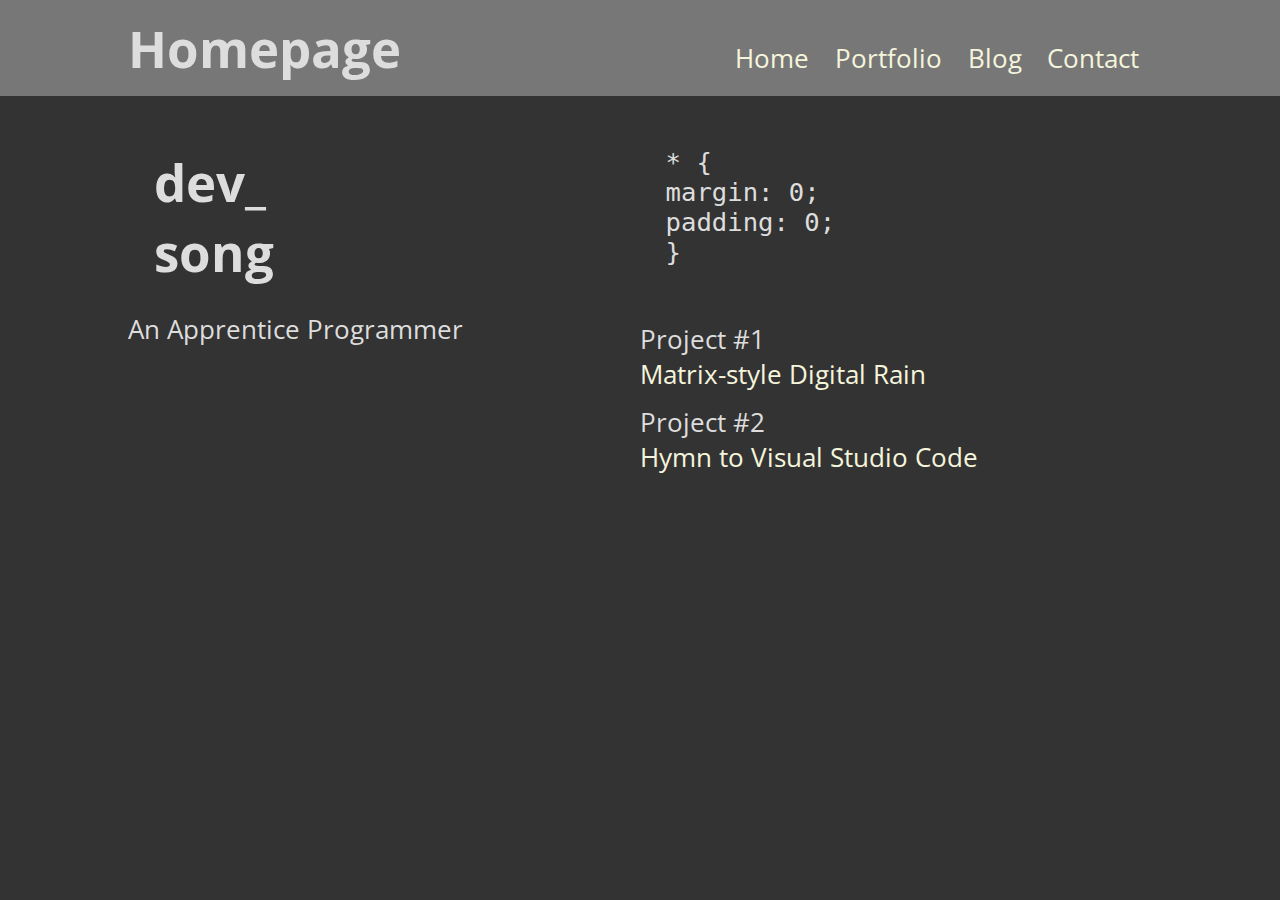
<file: index.html>
<!DOCTYPE html>
<!-- reference: https://github.com/KiaanCastillo/Pure-CSS-Multilayer-Parallax -->
<html lang="en">
    <head>
        <!-- Global site tag (gtag.js) - Google Analytics -->
        <script async src="https://www.googletagmanager.com/gtag/js?id=UA-144357721-2"></script>
        <script>
            window.dataLayer = window.dataLayer || [];
            function gtag(){dataLayer.push(arguments);}
            gtag('js', new Date());

            gtag('config', 'UA-144357721-2');
        </script>
        <meta charset="UTF-8">
        <meta name="viewport" content="width=device-width, user-scalable=no">

        <link href="https://fonts.googleapis.com/css?family=Open+Sans:100,300,400,600" rel="stylesheet" type="text/css">
        <link href="http://code.ionicframework.com/ionicons/2.0.1/css/ionicons.min.css" rel="stylesheet" type="text/css">
        <link type="text/css" rel="stylesheet" href="style.css">
        <title>Dev_song Homepage</title>
    </head>

    <body>
        <div class="header_wrapper">
            <header>
                <h2 class="page_title">Homepage</h2>
                <nav>
                    <ul class="nav-bar">
                        <li><a href="#">Home</a></li>
                        <li><a href="#">Portfolio</a></li>
                        <li><a href="#">Blog</a></li>
                        <li><a href="#">Contact</a></li>
                    </ul>
                </nav>
            </header>
        </div>
        <div class="main_wrapper">
            <main>
                <section class="site_owner">
                    <h3 class="owner_name">dev_</h3>
                    <h3 class="owner_name">song</h3>
                    <p class="owner_intro">An Apprentice Programmer</p>
                </section>
                <section class="page_description">
                    <pre class="example_code">
* {
margin: 0;
padding: 0;
}
                    </pre>
                    <div class="project_list">
                        <div class="project">
                            <p class="project_number">Project #1</p>
                            <p class="project_name"><a href="digital_rain/digital_rain.html" target="_blank">Matrix-style Digital Rain</a></p>
                        </div>
                        <div class="project">
                            <p class="project_number">Project #2</p>
                            <p class="project_name"><a href="hymn_to_vsc/hymn.html" target="_blank">Hymn to Visual Studio Code</a></p>
                        </div>
                    </div>
                </section>
            </main>
        </div>
        <!-- <script src="app.js"></script> -->
    </body>
</html>
</file>
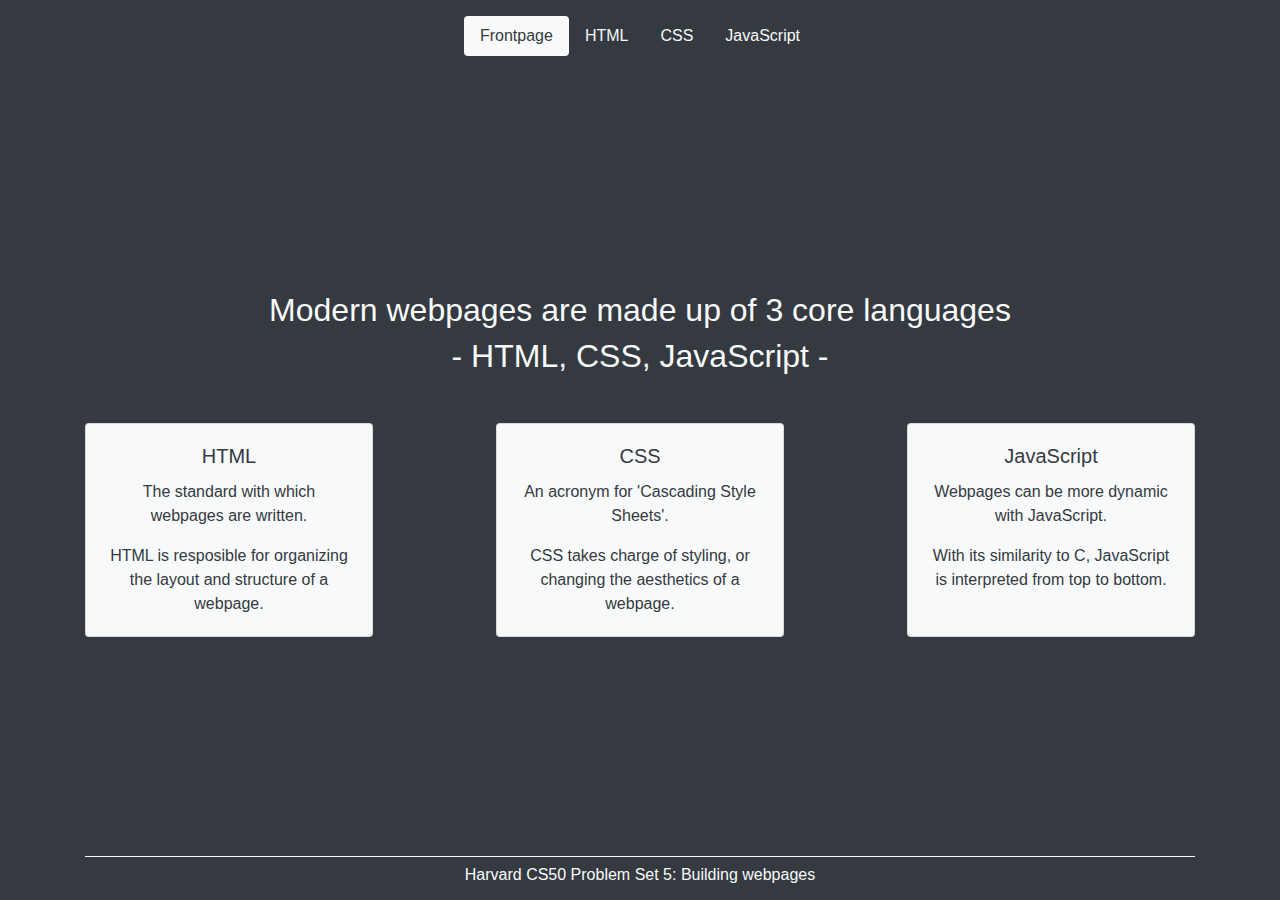
<file: CS50_PSet5_sample_website/index.html>
<!DOCTYPE html>

<html lang="en">
    <head>
        <meta charset="utf-8">
        <meta name="viewport" content="width=device-width, initial-scale=1, shrink-to-fit=no">

        <link href="https://stackpath.bootstrapcdn.com/bootstrap/4.1.3/css/bootstrap.min.css" rel="stylesheet">
        <link href="styles.css" rel="stylesheet">

        <title>The Structure of Webpage</title>
    </head>

    <!-- Dark background, light text body -->
    <body class="text-center text-light bg-dark">

        <div class="container w-100 h-100 d-flex flex-column justify-content-end">
            <!-- header containing Navigation buttons -->
            <header class="mb-auto p-2">
                <nav class="navbar justify-content-center">
                    <!-- current page is focused by '.nav-pills', '.active' -->
                    <ul class="nav nav-pills">
                      <li class="nav-item">
                          <a class="nav-link text-dark bg-light active" href="index.html">Frontpage</a>
                      </li>
                      <li class="nav-item">
                          <a class="nav-link text-light" href="info_html.html">HTML</a>
                      </li>
                      <li class="nav-item">
                          <a class="nav-link text-light" href="info_css.html">CSS</a>
                      </li>
                      <li class="nav-item">
                          <a class="nav-link text-light" href="info_js.html">JavaScript</a>
                      </li>
                    </ul>
                </nav>
            </header>

            <!-- main part containing Contents (card form) -->
            <main>
                <h2>
                    Modern webpages are made up of 3 core languages
                </h2>
                <h2 class="mb-5 d-none d-sm-block">
                    - HTML, CSS, JavaScript -
                </h2>

                <section class="d-sm-flex justify-content-sm-between d-flex-column justify-content-center">
                    <article class="card" style="width: 18rem">
                        <div class="card-body">
                            <h5 class="card-title">HTML</h5>
                            <p class="card-text">
                                The standard with which webpages are written.
                            </p>
                            <p class="card-text d-none d-sm-block">
                                HTML is resposible for organizing the layout and structure of a webpage.
                            </p>
                        </div>
                    </article>
                    <article class="card" style="width: 18rem">
                        <div class="card-body">
                            <h5 class="card-title">CSS</h5>
                            <p class="card-text">
                                An acronym for 'Cascading Style Sheets'.
                            </p>
                            <p class="card-text d-none d-sm-block">
                                CSS takes charge of styling, or changing the aesthetics of a webpage.
                            </p>
                        </div>
                    </article>
                    <article class="card" style="width: 18rem">
                        <div class="card-body">
                            <h5 class="card-title">JavaScript</h5>
                            <p class="card-text">
                                Webpages can be more dynamic with JavaScript.
                            </p>
                            <p class="card-text d-none d-sm-block">
                                With its similarity to C, JavaScript is interpreted from top to bottom.
                            </p>
                        </div>
                    </article>
                </section>
            </main>

            <!-- footer mentioning problem set -->
            <footer class="mt-auto">
                <h6 class="border-top border-light p-2 d-none d-sm-block">
                    Harvard CS50 Problem Set 5: Building webpages
                </h6>
            </footer>
        </div>
    </body>
</html>
</file>
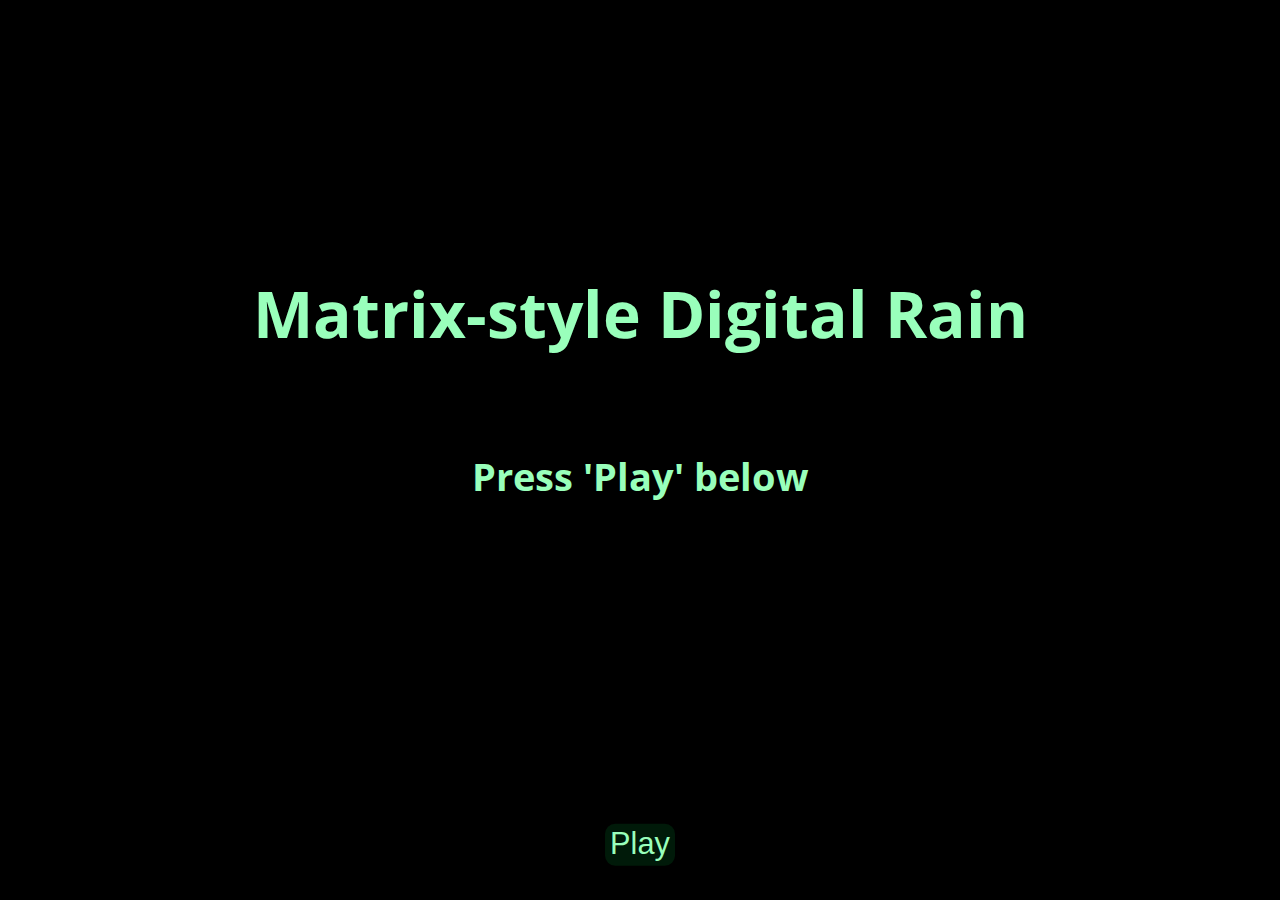
<file: Digital_Rain/index.html>
<!DOCTYPE html>
<html>
    <head>
        <meta charset="UTF-8">
        <meta name="viewport" content="width=device-width, user-scalable=no">
        <!-- https://developer.mozilla.org/ko/docs/Mozilla/Mobile/Viewport_meta_tag -->
        <link type="text/css" rel="stylesheet" href="style.css">
        <link href="https://fonts.googleapis.com/css?family=Alata|Open+Sans|Roboto&display=swap" rel="stylesheet">
        <title>Digital Rain</title>
    </head>

    <body>
        <div class="buttons-bar">
                <button class="buttons status-initial" id="btn_play-stop">Play</button>
                <h1 class="page-introduction">Matrix-style Digital Rain</h1>
                <h3 class="button-instruction">Press 'Play' below</h3>
        </div>
        <div class="wrapper"></div>

        <script src="digitalRain.js"></script>
    </body>

    <!-- used characters (from wikipedia) 
    Korean (Hangul): 길, 벼, 흐, 오, 랖
    Japanese (Katakana): オ, サ, ホ, モ, ヤ
    English (Latin): b, m, Q, R, y
    Greek: δ, ε, θ, ψ, η
    Russian (Cyrillic): Б, Ж, Л, Ю, Я
    Hindi (Devanagari): ठ, त, थ, म, ह
    Armenian: խ, ծ, ջ, տ, ֆ
    Ancient German (Runic): ᚠ, ᚱ, ᛉ, ᛒ, ᛗ
    -->
</html>

<!--
    수정 필요
    - 리팩토링
        > ctrlColumnOpacity 함수가 changed 클래스를 감지해야 작동하는 형태 단순화
        > DOMstrings 객체 만들어 DOM element 정리하기
-->

<!-- 
    구현한 기능들
    - Start / Stop 버튼
    - 매 초(또는 일정 주기)마다 각 column의 요소들이 위에서 아래로 순차적으로 밝게 나타났다가 어두워짐
    - 새로 나타나는 column의 요소가 바닥에 닿을 때는 해당 column을 모두 검정으로 바꾸고 해당 column의 맨 위 row부터 다시 아래로 나타나기 시작
    - 마우스 클릭하는 지점 주위로 초록색 물결(pulse) 효과 넣기
    - 마우스 클릭 효과 start/stop 버튼에는 나타나지 않게 하기
    - Start/stop 버튼 위치 바꾸기
    - 스크린 하단에 닿아 맨 위로 highlight 초기화될 때 하단 색상 검은색으로 일괄 전환되지 않고 자연스럽게 전환되게 하기
    - 글자들에 그림자 효과 넣기
    - 글자 랜덤으로 바꾸기, 바뀔 때 색상 강조하기
    - 글자들 그림자 효과 좀 더 선명하게 보이게 하기
    - 글자 랜덤으로 바꿀 때 강조 효과 및 fade out 자연스럽게
    - 모바일 대응
      (참고: https://developer.mozilla.org/ko/docs/Web/CSS/Viewport_concepts)
    - 각 column 별로 새로운 요소가 나타나는 주기를 다르게 하기

    완료한 리팩토링
        - ctrlColumnColor 색상 대신 opacity로 if else 구문 단순화
        - start/stop 버튼과 setInterval 정상적으로 연동시키기 (intervalArr 배열을 만들어 setInterval id를 일괄 관리하는 것으로 해결함)

-->
</file>
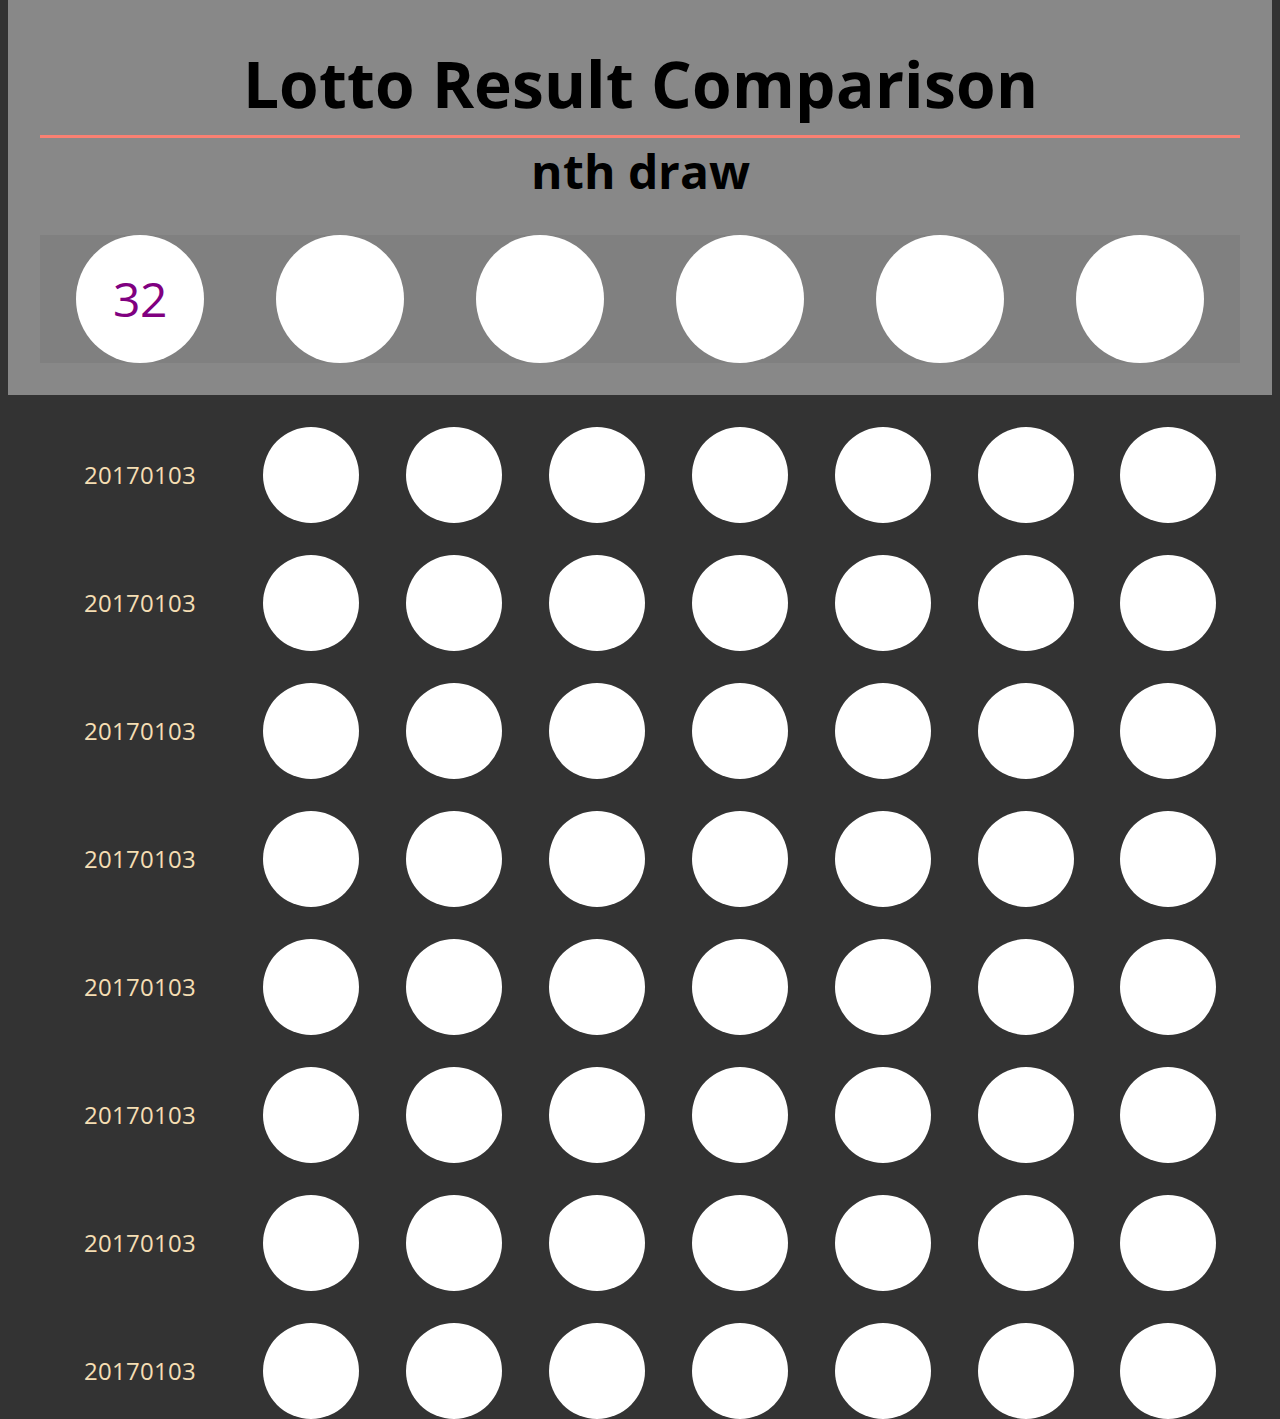
<file: lottery_info/index.html>
<!DOCTYPE html>
<!-- reference: https://github.com/KiaanCastillo/Pure-CSS-Multilayer-Parallax -->
<html lang="en">
    <head>
        <meta charset="UTF-8">
        <link href="https://fonts.googleapis.com/css?family=Open+Sans:100,300,400,600" rel="stylesheet" type="text/css">
        <!-- <link href="http://code.ionicframework.com/ionicons/2.0.1/css/ionicons.min.css" rel="stylesheet" type="text/css"> -->
        <link type="text/css" rel="stylesheet" href="style.css">
        <title>Lottery Info</title>
    </head>
    <body>
        <div class="page-wrapper">
            <header>
                <div class="title-background">
                    <h2 class="page-title">Lotto Result Comparison</h2>
                    <h4 class="page-subtitle">nth draw</h4>
                </div>
                <div class="container-numbers_selected">
                    <div class="numbers_selected" id="first">32</div>
                    <div class="numbers_selected" id="second"></div>
                    <div class="numbers_selected" id="third"></div>
                    <div class="numbers_selected" id="fourth"></div>
                    <div class="numbers_selected" id="fifth"></div>
                    <div class="numbers_selected" id="sixth"></div>
                </div>
            </header>
            <section>
                <div class="draw_info" id="draw_1">
                    <div class="draw_date">20170103</div>
                    <div class="draw_result">
                        <div class="draw_result-numbers"></div>
                        <div class="draw_result-numbers"></div>
                        <div class="draw_result-numbers"></div>
                        <div class="draw_result-numbers"></div>
                        <div class="draw_result-numbers"></div>
                        <div class="draw_result-numbers"></div>
                        <div class="draw_result-numbers"></div>
                    </div>
                </div>
                <div class="draw_info" id="draw_2">
                    <div class="draw_date">20170103</div>
                    <div class="draw_result">
                        <div class="draw_result-numbers"></div>
                        <div class="draw_result-numbers"></div>
                        <div class="draw_result-numbers"></div>
                        <div class="draw_result-numbers"></div>
                        <div class="draw_result-numbers"></div>
                        <div class="draw_result-numbers"></div>
                        <div class="draw_result-numbers"></div>
                    </div>
                </div>
                <div class="draw_info" id="draw_3">
                    <div class="draw_date">20170103</div>
                    <div class="draw_result">
                        <div class="draw_result-numbers"></div>
                        <div class="draw_result-numbers"></div>
                        <div class="draw_result-numbers"></div>
                        <div class="draw_result-numbers"></div>
                        <div class="draw_result-numbers"></div>
                        <div class="draw_result-numbers"></div>
                        <div class="draw_result-numbers"></div>
                    </div>
                </div>
                <div class="draw_info" id="draw_4">
                    <div class="draw_date">20170103</div>
                    <div class="draw_result">
                        <div class="draw_result-numbers"></div>
                        <div class="draw_result-numbers"></div>
                        <div class="draw_result-numbers"></div>
                        <div class="draw_result-numbers"></div>
                        <div class="draw_result-numbers"></div>
                        <div class="draw_result-numbers"></div>
                        <div class="draw_result-numbers"></div>
                    </div>
                </div>
                <div class="draw_info" id="draw_5">
                    <div class="draw_date">20170103</div>
                    <div class="draw_result">
                        <div class="draw_result-numbers"></div>
                        <div class="draw_result-numbers"></div>
                        <div class="draw_result-numbers"></div>
                        <div class="draw_result-numbers"></div>
                        <div class="draw_result-numbers"></div>
                        <div class="draw_result-numbers"></div>
                        <div class="draw_result-numbers"></div>
                    </div>
                </div>
                <div class="draw_info" id="draw_6">
                    <div class="draw_date">20170103</div>
                    <div class="draw_result">
                        <div class="draw_result-numbers"></div>
                        <div class="draw_result-numbers"></div>
                        <div class="draw_result-numbers"></div>
                        <div class="draw_result-numbers"></div>
                        <div class="draw_result-numbers"></div>
                        <div class="draw_result-numbers"></div>
                        <div class="draw_result-numbers"></div>
                    </div>
                </div>
                <div class="draw_info" id="draw_7">
                    <div class="draw_date">20170103</div>
                    <div class="draw_result">
                        <div class="draw_result-numbers"></div>
                        <div class="draw_result-numbers"></div>
                        <div class="draw_result-numbers"></div>
                        <div class="draw_result-numbers"></div>
                        <div class="draw_result-numbers"></div>
                        <div class="draw_result-numbers"></div>
                        <div class="draw_result-numbers"></div>
                    </div>
                </div>
                <div class="draw_info" id="draw_8">
                    <div class="draw_date">20170103</div>
                    <div class="draw_result">
                        <div class="draw_result-numbers"></div>
                        <div class="draw_result-numbers"></div>
                        <div class="draw_result-numbers"></div>
                        <div class="draw_result-numbers"></div>
                        <div class="draw_result-numbers"></div>
                        <div class="draw_result-numbers"></div>
                        <div class="draw_result-numbers"></div>
                    </div>
                </div>
            </section>

        </div>
        <div class="overlay hiding">
            <h4 class="overlay_title">select your numbers</h4>
            <div class="overlay_container-numbers" id="container_1">
                <div class="number_buttons first_row">1</div>
                <div class="number_buttons first_row">2</div>
                <div class="number_buttons first_row">3</div>
                <div class="number_buttons first_row">4</div>
                <div class="number_buttons first_row">5</div>
                <div class="number_buttons first_row">6</div>
                <div class="number_buttons first_row">7</div>
                <div class="number_buttons first_row">8</div>
                <div class="number_buttons first_row">9</div>
                <div class="number_buttons first_row">10</div>
            </div>
            <div class="overlay_container-numbers" id="container_2">
                <div class="number_buttons second_row">11</div>
                <div class="number_buttons second_row">12</div>
                <div class="number_buttons second_row">13</div>
                <div class="number_buttons second_row">14</div>
                <div class="number_buttons second_row">15</div>
                <div class="number_buttons second_row">16</div>
                <div class="number_buttons second_row">17</div>
                <div class="number_buttons second_row">18</div>
                <div class="number_buttons second_row">19</div>
                <div class="number_buttons second_row">20</div>
            </div>
            <div class="overlay_container-numbers" id="container_3">
                <div class="number_buttons third_row">21</div>
                <div class="number_buttons third_row">22</div>
                <div class="number_buttons third_row">23</div>
                <div class="number_buttons third_row">24</div>
                <div class="number_buttons third_row">25</div>
                <div class="number_buttons third_row">26</div>
                <div class="number_buttons third_row">27</div>
                <div class="number_buttons third_row">28</div>
                <div class="number_buttons third_row">29</div>
                <div class="number_buttons third_row">30</div>
            </div>
            <div class="overlay_container-numbers" id="container_4">
                <div class="number_buttons fourth_row">32</div>
                <div class="number_buttons fourth_row">33</div>
                <div class="number_buttons fourth_row">34</div>
                <div class="number_buttons fourth_row">35</div>
                <div class="number_buttons fourth_row">31</div>
                <div class="number_buttons fourth_row">36</div>
                <div class="number_buttons fourth_row">37</div>
                <div class="number_buttons fourth_row">38</div>
                <div class="number_buttons fourth_row">39</div>
                <div class="number_buttons fourth_row">40</div>
            </div>
            <div class="overlay_container-numbers" id="container_5">
                <div class="number_buttons fifth_row">41</div>
                <div class="number_buttons fifth_row">42</div>
                <div class="number_buttons fifth_row">43</div>
                <div class="number_buttons fifth_row">44</div>
                <div class="number_buttons fifth_row">45</div>
            </div>
        </div>
        
        <script src="app.js"></script>
    </body>
</html>
</file>
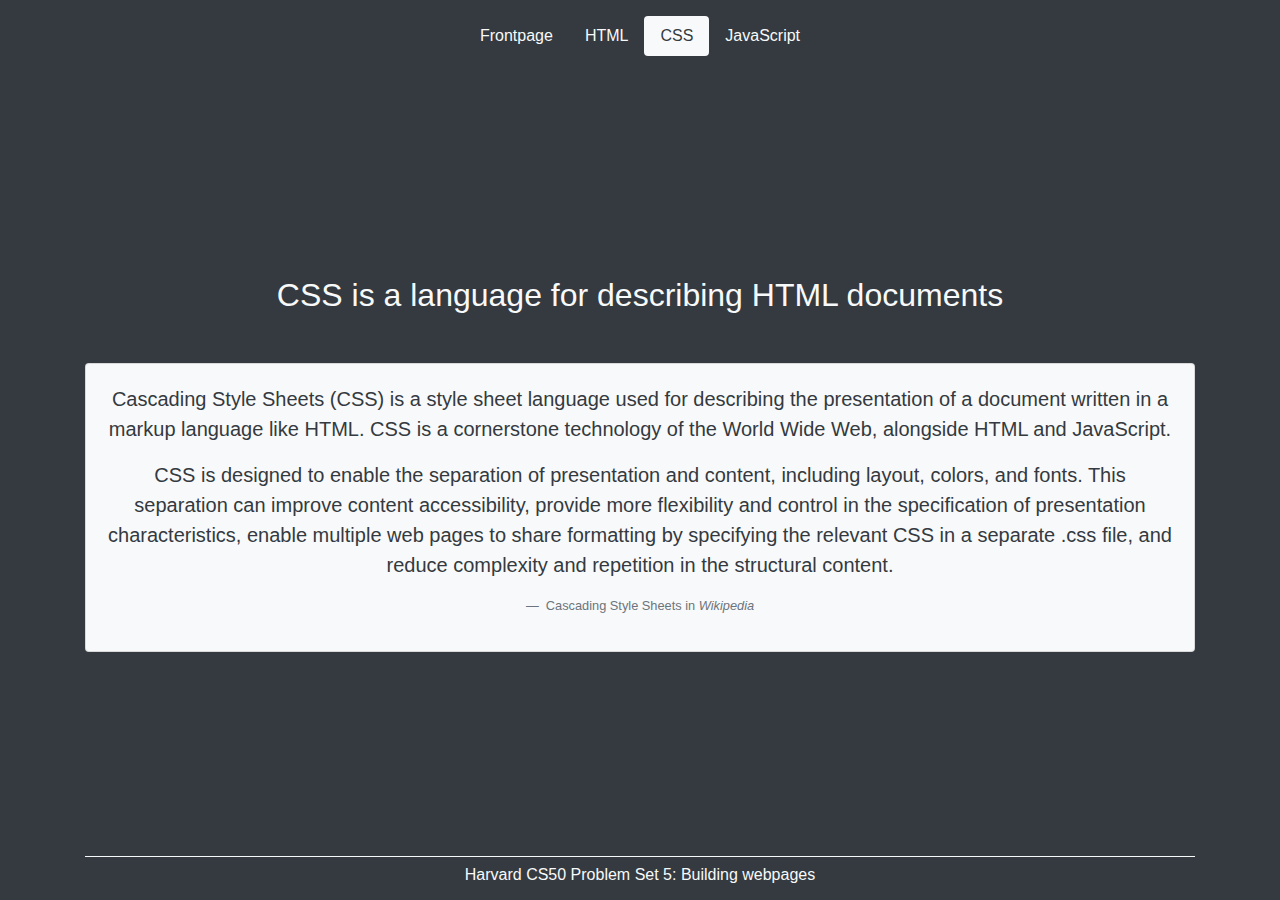
<file: CS50_PSet5_sample_website/info_css.html>
<!DOCTYPE html>

<html lang="en">
    <head>
        <meta charset="utf-8">
        <meta name="viewport" content="width=device-width, initial-scale=1, shrink-to-fit=no">

        <link href="https://stackpath.bootstrapcdn.com/bootstrap/4.1.3/css/bootstrap.min.css" rel="stylesheet">
        <link href="styles.css" rel="stylesheet">

        <title>The Structure of Webpage</title>
    </head>
    <body class="text-center text-light bg-dark">
        <div class="container w-100 h-100 d-flex flex-column justify-content-end">
            <header class="mb-auto p-2">
                <nav class="navbar justify-content-center">
                    <ul class="nav nav-pills">
                      <li class="nav-item">
                          <a class="nav-link text-light" href="index.html">Frontpage</a>
                      </li>
                      <li class="nav-item">
                          <a class="nav-link text-light" href="info_html.html">HTML</a>
                      </li>
                      <li class="nav-item">
                          <a class="nav-link text-dark bg-light active" href="info_css.html">CSS</a>
                      </li>
                      <li class="nav-item">
                          <a class="nav-link text-light" href="info_js.html">JavaScript</a>
                      </li>
                    </ul>
                </nav>
            </header>
            <main>
                <h2 class="mb-5">
                    CSS is a language for describing HTML documents
                </h2>

                <section class="d-flex justify-content-between">
                    <article class="card" style="width: 72rem">
                        <div class="card-body">
                            <blockquote class="card-text blockquote">
                                Cascading Style Sheets (CSS) is a style sheet language used for describing the presentation of a document written in a markup language like HTML. CSS is a cornerstone technology of the World Wide Web, alongside HTML and JavaScript.
                            </blockquote>
                            <blockquote class="card-text blockquote d-none d-sm-block">
                                CSS is designed to enable the separation of presentation and content, including layout, colors, and fonts. This separation can improve content accessibility, provide more flexibility and control in the specification of presentation characteristics, enable multiple web pages to share formatting by specifying the relevant CSS in a separate .css file, and reduce complexity and repetition in the structural content.
                            </blockquote>
                            <blockquote class="blockquote-footer">
                                Cascading Style Sheets in <cite title="Wikipedia">Wikipedia</cite>
                            </blockquote>
                        </div>
                    </article>
                </section>
            </main>
            <footer class="mt-auto">
                <h6 class="border-top border-light p-2 d-none d-sm-block">
                    Harvard CS50 Problem Set 5: Building webpages
                </h6>
            </footer>
        </div>
    </body>
</html>
</file>
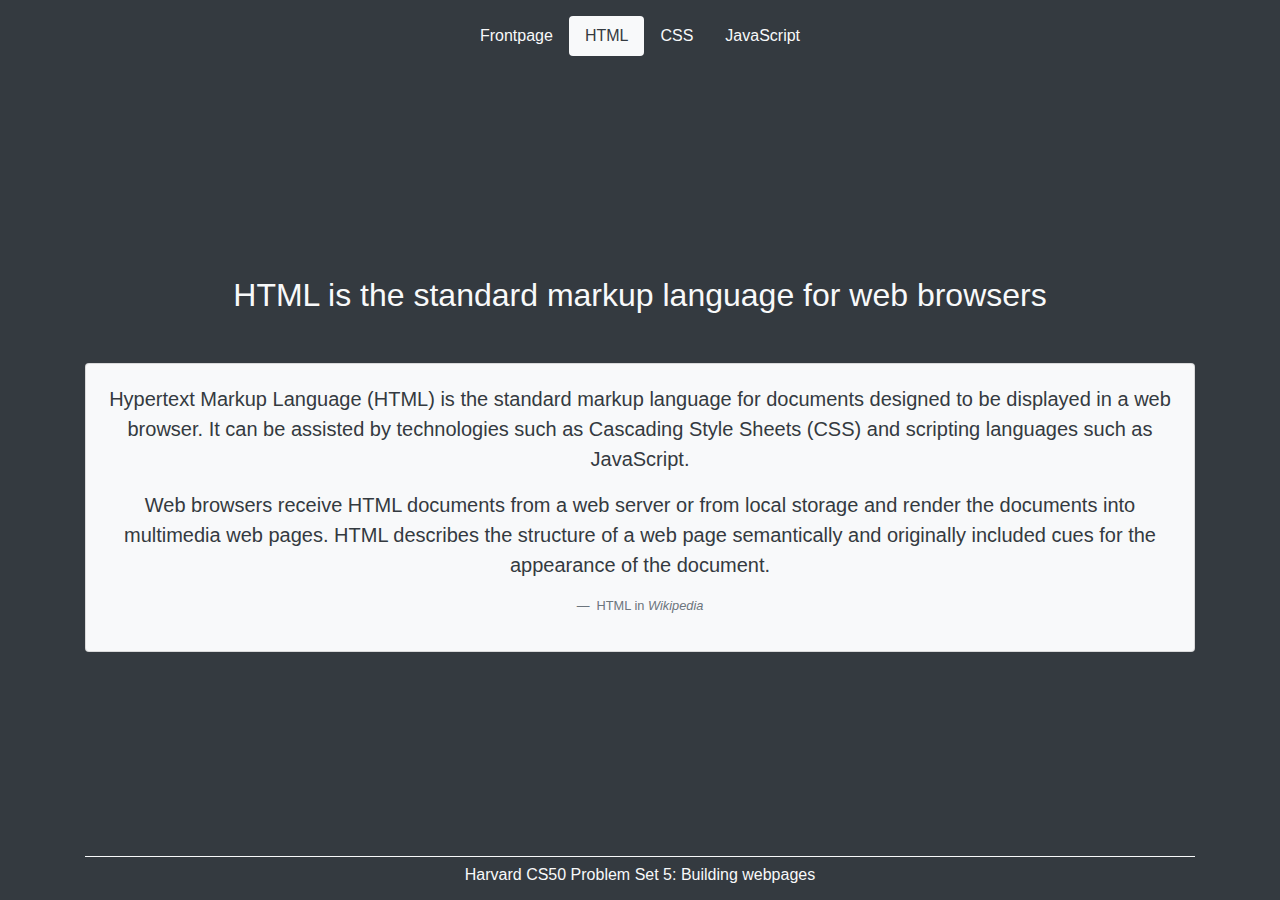
<file: CS50_PSet5_sample_website/info_html.html>
<!DOCTYPE html>

<html lang="en">
    <head>
        <meta charset="utf-8">
        <meta name="viewport" content="width=device-width, initial-scale=1, shrink-to-fit=no">

        <link href="https://stackpath.bootstrapcdn.com/bootstrap/4.1.3/css/bootstrap.min.css" rel="stylesheet">
        <link href="styles.css" rel="stylesheet">

        <title>The Structure of Webpage</title>
    </head>
    <body class="text-center text-light bg-dark">
        <div class="container w-100 h-100 d-flex flex-column justify-content-end">
            <header class="mb-auto p-2">
                <nav class="navbar justify-content-center">
                    <ul class="nav nav-pills">
                      <li class="nav-item">
                          <a class="nav-link text-light" href="index.html">Frontpage</a>
                      </li>
                      <li class="nav-item">
                          <a class="nav-link text-dark bg-light active" href="info_html.html">HTML</a>
                      </li>
                      <li class="nav-item">
                          <a class="nav-link text-light" href="info_css.html">CSS</a>
                      </li>
                      <li class="nav-item">
                          <a class="nav-link text-light" href="info_js.html">JavaScript</a>
                      </li>
                    </ul>
                </nav>
            </header>
            <main>
                <h2 class="mb-5">
                    HTML is the standard markup language for web browsers
                </h2>

                <section class="d-flex justify-content-between">
                    <article class="card" style="width: 72rem">
                        <div class="card-body">
                            <blockquote class="card-text blockquote">
                                Hypertext Markup Language (HTML) is the standard markup language for documents designed to be displayed in a web browser. It can be assisted by technologies such as Cascading Style Sheets (CSS) and scripting languages such as JavaScript.
                            </blockquote>
                            <blockquote class="card-text blockquote d-none d-sm-block">
                                Web browsers receive HTML documents from a web server or from local storage and render the documents into multimedia web pages. HTML describes the structure of a web page semantically and originally included cues for the appearance of the document.
                            </blockquote>
                            <blockquote class="blockquote-footer">
                                HTML in <cite title="Wikipedia">Wikipedia</cite>
                            </blockquote>
                        </div>
                    </article>
                </section>
            </main>
            <footer class="mt-auto">
                <h6 class="border-top border-light p-2 d-none d-sm-block">
                    Harvard CS50 Problem Set 5: Building webpages
                </h6>
            </footer>
        </div>
    </body>
</html>
</file>
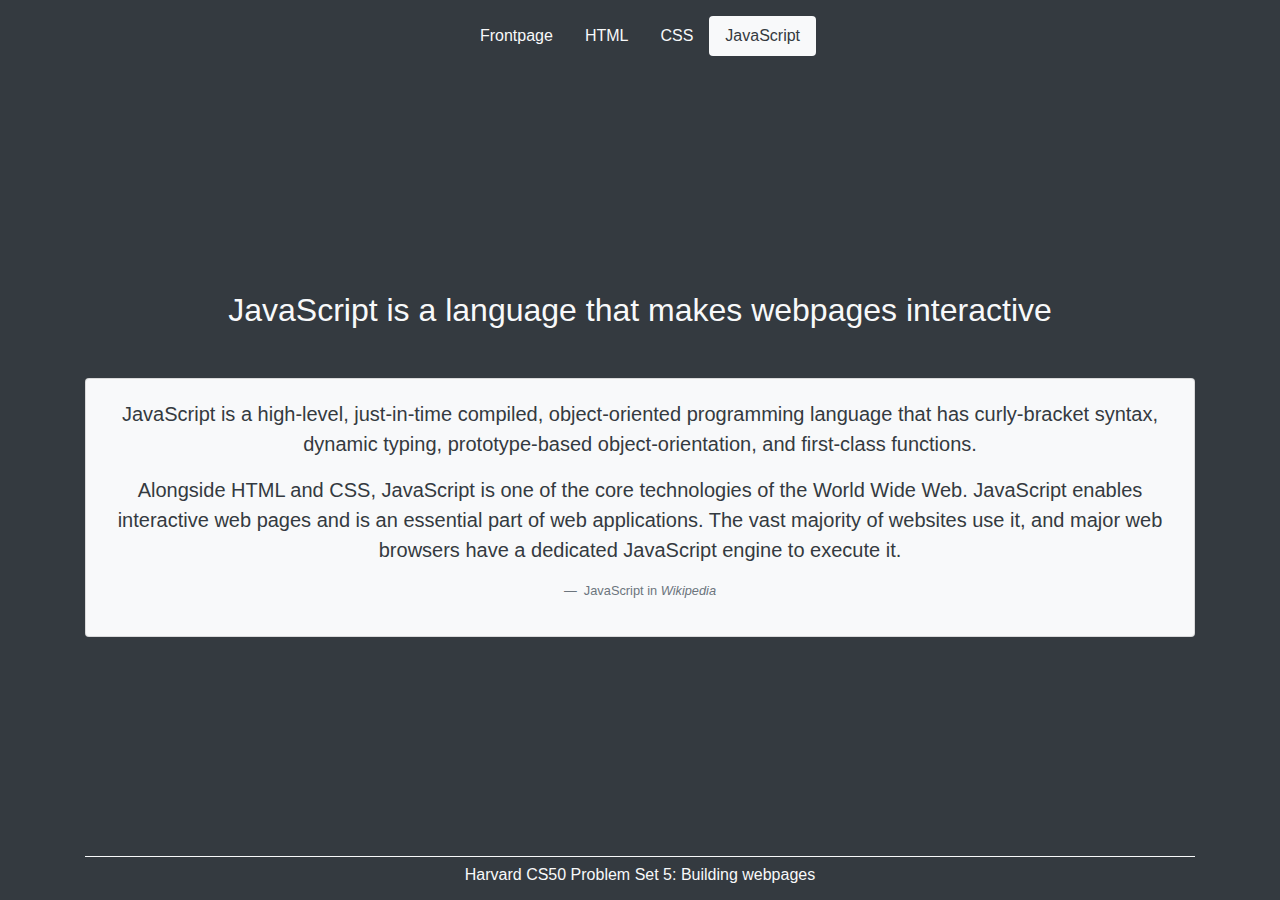
<file: CS50_PSet5_sample_website/info_js.html>
<!DOCTYPE html>

<html lang="en">
    <head>
        <meta charset="utf-8">
        <meta name="viewport" content="width=device-width, initial-scale=1, shrink-to-fit=no">

        <link href="https://stackpath.bootstrapcdn.com/bootstrap/4.1.3/css/bootstrap.min.css" rel="stylesheet">
        <link href="styles.css" rel="stylesheet">

        <title>The Structure of Webpage</title>
    </head>
    <body class="text-center text-light bg-dark">
        <div class="container w-100 h-100 d-flex flex-column justify-content-end">
            <header class="mb-auto p-2">
                <nav class="navbar justify-content-center">
                    <ul class="nav nav-pills">
                      <li class="nav-item">
                          <a class="nav-link text-light" href="index.html">Frontpage</a>
                      </li>
                      <li class="nav-item">
                          <a class="nav-link text-light" href="info_html.html">HTML</a>
                      </li>
                      <li class="nav-item">
                          <a class="nav-link text-light" href="info_css.html">CSS</a>
                      </li>
                      <li class="nav-item">
                          <a class="nav-link text-dark bg-light active" href="info_js.html">JavaScript</a>
                      </li>
                    </ul>
                </nav>
            </header>
            <main>
                <h2 class="mb-5">
                    JavaScript is a language that makes webpages interactive
                </h2>

                <section class="d-flex justify-content-between">
                    <article class="card" style="width: 72rem">
                        <div class="card-body">
                            <blockquote class="card-text blockquote">
                                JavaScript is a high-level, just-in-time compiled, object-oriented programming language that has curly-bracket syntax, dynamic typing, prototype-based object-orientation, and first-class functions.
                            </blockquote>
                            <blockquote class="card-text blockquote d-none d-sm-block">
                                Alongside HTML and CSS, JavaScript is one of the core technologies of the World Wide Web. JavaScript enables interactive web pages and is an essential part of web applications. The vast majority of websites use it, and major web browsers have a dedicated JavaScript engine to execute it.
                            </blockquote>
                            <blockquote class="blockquote-footer">
                                JavaScript in <cite title="Wikipedia">Wikipedia</cite>
                            </blockquote>
                        </div>
                    </article>
                </section>
            </main>
            <footer class="mt-auto">
                <h6 class="border-top border-light p-2 d-none d-sm-block">
                    Harvard CS50 Problem Set 5: Building webpages
                </h6>
            </footer>
        </div>
    </body>
</html>
</file>
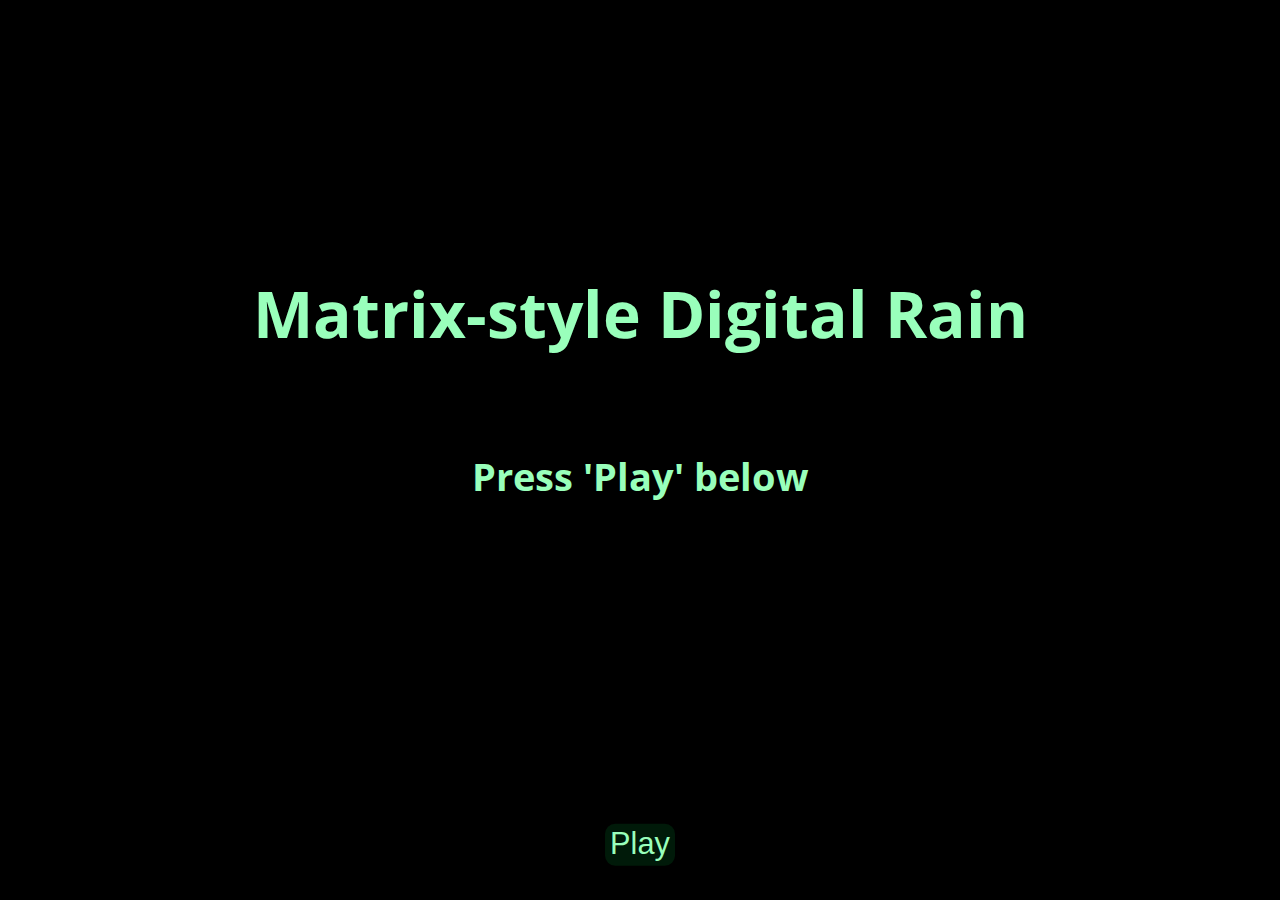
<file: digital_rain/digital_rain.html>
<!DOCTYPE html>
<html>
    <head>
        <!-- Global site tag (gtag.js) - Google Analytics -->
        <script async src="https://www.googletagmanager.com/gtag/js?id=UA-144357721-2"></script>
        <script>
            window.dataLayer = window.dataLayer || [];
            function gtag(){dataLayer.push(arguments);}
            gtag('js', new Date());

            gtag('config', 'UA-144357721-2');
        </script>
        <meta charset="UTF-8">
        <meta name="viewport" content="width=device-width, user-scalable=no">
        <!-- https://developer.mozilla.org/ko/docs/Mozilla/Mobile/Viewport_meta_tag -->
        <link type="text/css" rel="stylesheet" href="styles.css">
        <link href="https://fonts.googleapis.com/css?family=Alata|Open+Sans|Roboto&display=swap" rel="stylesheet">
        <title>Digital Rain</title>
    </head>

    <body>
        <div class="buttons-bar">
                <button class="buttons status-initial" id="btn_play-stop">Play</button>
                <h1 class="page-introduction">Matrix-style Digital Rain</h1>
                <h3 class="button-instruction">Press 'Play' below</h3>
        </div>
        <div class="wrapper"></div>

        <script src="digital_rain.js"></script>
    </body>

    <!-- used characters (from wikipedia) 
    Korean (Hangul): 길, 벼, 흐, 오, 랖
    Japanese (Katakana): オ, サ, ホ, モ, ヤ
    English (Latin): b, m, Q, R, y
    Greek: δ, ε, θ, ψ, η
    Russian (Cyrillic): Б, Ж, Л, Ю, Я
    Hindi (Devanagari): ठ, त, थ, म, ह
    Armenian: խ, ծ, ջ, տ, ֆ
    Ancient German (Runic): ᚠ, ᚱ, ᛉ, ᛒ, ᛗ
    -->
</html>

<!--
    수정 필요
    - 리팩토링
        > ctrlColumnOpacity 함수가 changed 클래스를 감지해야 작동하는 형태 단순화
        > DOMstrings 객체 만들어 DOM element 정리하기
-->

<!-- 
    구현한 기능들
    - Start / Stop 버튼
    - 매 초(또는 일정 주기)마다 각 column의 요소들이 위에서 아래로 순차적으로 밝게 나타났다가 어두워짐
    - 새로 나타나는 column의 요소가 바닥에 닿을 때는 해당 column을 모두 검정으로 바꾸고 해당 column의 맨 위 row부터 다시 아래로 나타나기 시작
    - 마우스 클릭하는 지점 주위로 초록색 물결(pulse) 효과 넣기
    - 마우스 클릭 효과 start/stop 버튼에는 나타나지 않게 하기
    - Start/stop 버튼 위치 바꾸기
    - 스크린 하단에 닿아 맨 위로 highlight 초기화될 때 하단 색상 검은색으로 일괄 전환되지 않고 자연스럽게 전환되게 하기
    - 글자들에 그림자 효과 넣기
    - 글자 랜덤으로 바꾸기, 바뀔 때 색상 강조하기
    - 글자들 그림자 효과 좀 더 선명하게 보이게 하기
    - 글자 랜덤으로 바꿀 때 강조 효과 및 fade out 자연스럽게
    - 모바일 대응
      (참고: https://developer.mozilla.org/ko/docs/Web/CSS/Viewport_concepts)
    - 각 column 별로 새로운 요소가 나타나는 주기를 다르게 하기

    완료한 리팩토링
        - ctrlColumnColor 색상 대신 opacity로 if else 구문 단순화
        - start/stop 버튼과 setInterval 정상적으로 연동시키기 (intervalArr 배열을 만들어 setInterval id를 일괄 관리하는 것으로 해결함)

-->
</file>
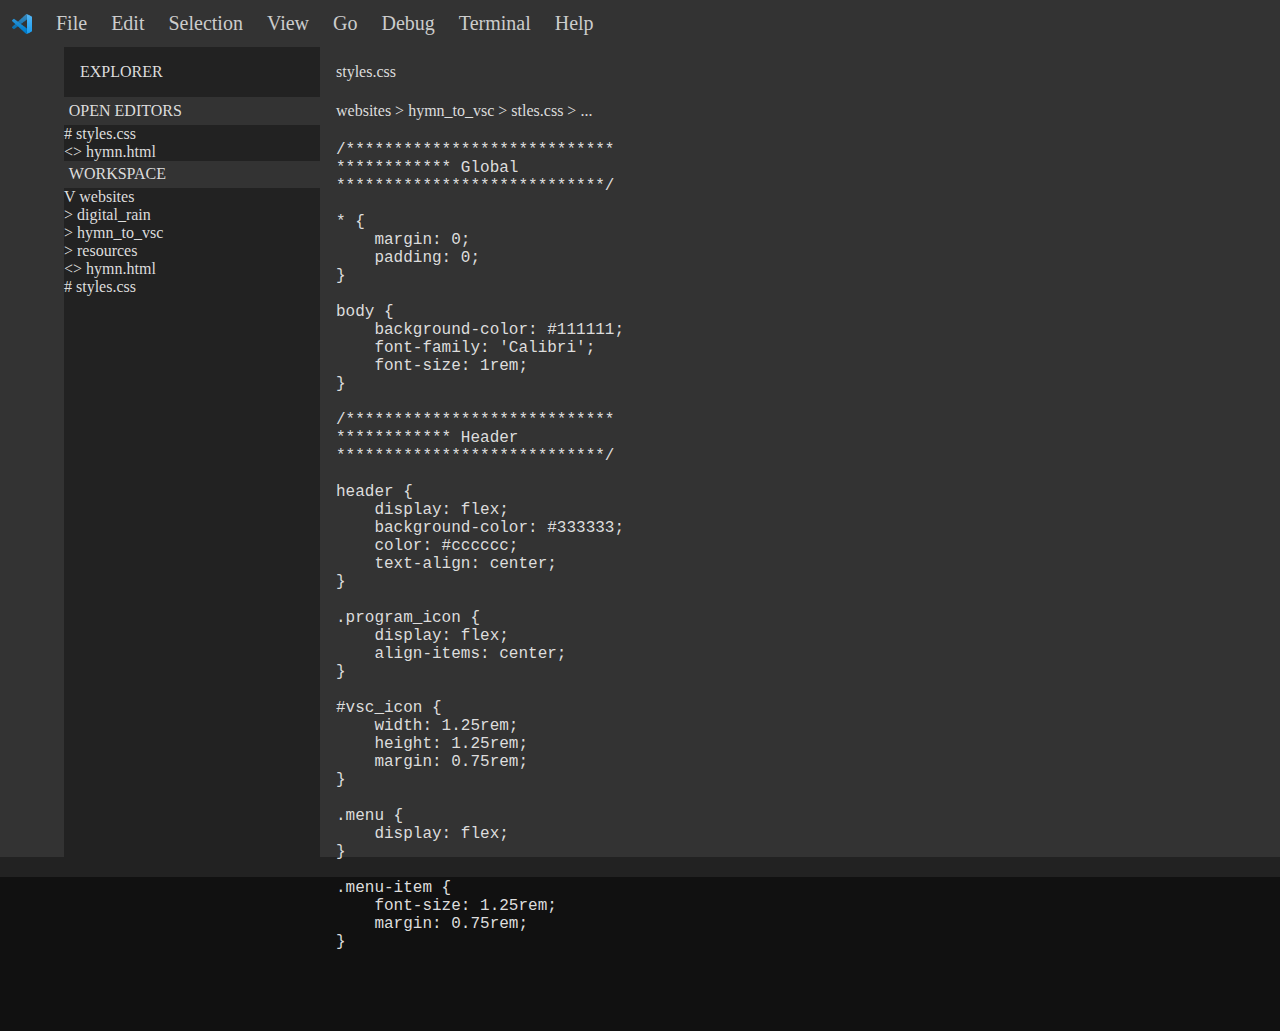
<file: hymn_to_vsc/hymn.html>
<!DOCTYPE html>

<html>
    <head>
        <meta charset="utf-8">
        <meta name="viewport" content="width=device-width, user-scalable=no">

        <link type="text/css" rel="stylesheet" href="styles.css">

        <title>A Hymn to Visual Studio Code</title>
    </head>

    <!-- VSC user interface names
         https://code.visualstudio.com/docs/getstarted/userinterface -->
    <body>
        <div class="wrapper">
            <header>
                <div class="program_icon">
                    <img src="resources/vsc_icon_256px.png" alt="Visual Studio Code icon" id="vsc_icon">
                </div>
                <nav class="menu">
                    <div class="menu-item">File</div>
                    <div class="menu-item">Edit</div>
                    <div class="menu-item">Selection</div>
                    <div class="menu-item">View</div>
                    <div class="menu-item">Go</div>
                    <div class="menu-item">Debug</div>
                    <div class="menu-item">Terminal</div>
                    <div class="menu-item">Help</div>
                </nav>
                <div class="file_name"></div>
            </header>
            <main>
                <section class="activity_bar">
                    <div class="activity_bar_top">
                        <div class="activity_bar-item"></div>
                        <div class="activity_bar-item"></div>
                        <div class="activity_bar-item"></div>
                        <div class="activity_bar-item"></div>
                        <div class="activity_bar-item"></div>
                    </div>
                    <div class="activity_bar_bottom">
                        <div class="bar-item"></div>
                    </div>
                </section>
                <section class="side_bar">
                    <div class="side_bar-title">
                        <p>EXPLORER</p>
                    </div>
                    <div class="editor_list">
                        <p class="editor_list-title">OPEN EDITORS</p>
                        <p class="editor_list-item"># styles.css</p>
                        <p class="editor_list-item">&lt;&gt; hymn.html</p>
                    </div>
                    <div class="workspace">
                        <p class="workspace-title">WORKSPACE</p>
                        <p class="workspace-item">V websites</p>
                        <p class="workspace-item"> &gt; digital_rain</p>
                        <p class="workspace-item"> &gt; hymn_to_vsc</p>
                        <p class="workspace-item">  > resources</p>
                        <p class="workspace-item">  &lt;&gt; hymn.html</p>
                        <p class="workspace-item">  # styles.css</p>
                    </div>
                </section>
                <section class="code_editor">
                    <p class="code_editor-file">styles.css</p>
                    <p class="code_editor-root">websites > hymn_to_vsc > stles.css > ...</p>
                    <pre class="code_editor-code">
/****************************
************ Global
****************************/

* {
    margin: 0;
    padding: 0;
}

body {
    background-color: #111111;
    font-family: 'Calibri';
    font-size: 1rem;
}

/****************************
************ Header
****************************/

header {
    display: flex;
    background-color: #333333;
    color: #cccccc;
    text-align: center;
}

.program_icon {
    display: flex;
    align-items: center;
}

#vsc_icon {
    width: 1.25rem;
    height: 1.25rem;
    margin: 0.75rem;
}

.menu {
    display: flex;
}

.menu-item {
    font-size: 1.25rem;
    margin: 0.75rem;
}
                    </pre>
                </section>
            </main>
            <footer class="status_bar">
                <div class="status_bar-left">
                    <div class="status_bar_item"></div>
                    <div class="status_bar_item"></div>
                    <div class="status_bar_item"></div>
                    <div class="status_bar_item"></div>
                    <div class="status_bar_item"></div>
                </div>
                <div class="status_bar-right">
                    <div class="status_bar_item"></div>
                    <div class="status_bar_item"></div>
                    <div class="status_bar_item"></div>
                    <div class="status_bar_item"></div>
                    <div class="status_bar_item"></div>
                    <div class="status_bar_item"></div>
                    <div class="status_bar_item"></div>
                </div>
            </footer>
        </div>        
    </body>
</html>
</file>
<file: style.css>
/**********************
******** General
**********************/

* {
    margin: 0;
    padding: 0;
}

body {
    width: 100%;
    height: 100%;
    color: #ddd;
    background-color: #333;
    font-family: Open Sans;
}

a {
    /* block hyperlink style (color blue & underline) */
    text-decoration: none;
    color: beige;
}

/**********************
******** Header
**********************/

.header_wrapper {
    background-color: #777;
}

header {
    display: flex;
    width: 80%;
    margin: auto;
    justify-content: space-between;
    align-items: baseline;
    font-size: 2vw;
}

header .page_title {
    font-size: 4vw;
    padding: 1vw 0 1vw 0;
}

nav ul {
    display: flex;
    list-style-type: none;
}

nav ul li {
    margin: 1vw;
}

/**********************
******** Main
**********************/

main {
    display: flex;
    width: 80%;
    justify-content: space-between;
    margin: 4vw auto 4vw auto;
    text-align: center;
    font-size: 2vw;
}

.site_owner, .page_description {
    width: 50%;
    text-align: left;
}

.site_owner .owner_name {
    margin: 0 2vw 0 2vw;
    font-size: 4vw;
}

.site_owner .owner_intro {
    margin: 2vw 0 2vw 0;
}

.page_description .example_code {
    margin: 0 2vw 0 2vw;
}

.page_description .project_list {
    margin: 2vw 0 2vw 0;
}

.project {
    margin-bottom: 1vw;
}

/**********************
******** Media queries
**********************/

@media (max-width: 480px) {
    header {
        display: block;
        font-size: 4vw;
    }

    header .page_title {
        font-size: 8vw;
    }

    nav ul {
        justify-content: flex-end;
    }

    main {
        font-size: 4vw;
    }

    .site_owner .owner_name {
        font-size: 8vw;
    }
}
</file>
<file: CS50_PSet5_sample_website/styles.css>
/***************************
********** Global **********
***************************/

html, body
{
    height: 100%;
}

/***************************
********** Header **********
***************************/





/***************************
********** Main **********
***************************/

.card
{
    background-color: #f8f9fa;
    color: #343a40;
}



/***************************
********** Resonsive *******
***************************/

@media (max-width: 575.98px)
{
    .nav-link
    {
        padding: 0.2rem 0.6rem 0.2rem 0.6rem;
        font-size: 0.9rem;
    }

    section
    {
        margin-top: 2rem;
    }

    .card
    {
        padding: 0;
        margin: 0 auto 1rem auto;
    }

    .card-body
    {
        padding: 0.5rem;
    }

    .card-title, blockquote
    {
        margin-bottom: 0.5rem;
    }

    .card-text
    {
        margin: 0;
    }
}

@media (max-width: 767.98px)
{

}

@media (max-width: 991.98px)
{

}

@media (max-width: 1199.98px)
{

}
</file>
<file: Digital_Rain/style.css>
/* Color palette
W3Schools.com HTML Color Picker
https://www.w3schools.com/colors/colors_picker.asp

Base color: #6699ff;

--- lighter/darker ---
100%: #ffffff;
80%: #99ffbb;
70%: Base Color;
60%: #33ff77;
40%: #00cc44;
20%: #006622;
10%: #003311;
5%: #001a09;
0%: #000000;

White: #FFFFFF
Green: #008000
Black: #000000
*/


/****************************
************ Global
****************************/

* {
    margin: 0;
    padding: 0;
    user-select: none;
    /* user-select is non-standard, so avoid using on official pages */
}

body {
    background-color: black;
    font-family: 'Open Sans', sans-serif;
    color: #001a09;
    text-align: center;
}

/* onClick effect */
.pulse {
    position: absolute;
    transform: translate(-50%, -50%);
    width: 3vw;
    height: 3vw;
    border: 0.2vw solid #99ffbb;
    border-radius: 50%;
    animation-name: pulse_wave;
    animation-duration: 1.5s;
    /* forwards makes the animation fixed to the final frame after the end */ 
    animation-fill-mode: forwards;
    /* ease-out makes the animation become slower toward the end */
    animation-timing-function: ease-out;
}

@keyframes pulse_wave {
    0% {
        width: 0;
        height: 0;
        opacity: 1;
    }
    100% {
        width: 5vw;
        height: 5vw;
        opacity: 0;
    }
}

/****************************
************ Header
****************************/

.buttons-bar {
    height: 1vw;
    text-align: center;
}

.buttons {
    /* display: inline-block; */
    background-color: #001a09;
    outline: none;
    border: none;
    border-radius: 0.5vw;
    color: #99ffbb;
    text-align: center;
    /* cursor: pointer; */
    transition: all 0.5s ease-out;
}

.buttons:hover {
    background-color: #99ffbb;
    color: #001a09;
}

.status-initial {
    bottom: 10%;
    transform: translateX(-50%) scale(2);
}

.status-playing {
    bottom: 5%;
    opacity: 0.1;
    z-index: 10;
    transform: translateX(-50%);
}

.status-stop {
    bottom: 5%;
    opacity: 1;
    z-index: 1;
    transform: translateX(-50%);
}

#btn_play-stop {
    position: absolute;
    padding: 0.2vw 0.5vw 0.2vw 0.5vw;
    border-radius: 0.5vw;
    font-size: 1.6vw;
}

.page-introduction {
    position: absolute;
    top: 30%;
    left: 50%;
    width: 80%;
    color: #99ffbb;
    font-size: 5vw;
    opacity: 1;
    transform: translate(-50%);
}

.button-instruction {
    position: absolute;
    top: 45%;
    left: 50%;
    width: 80%;
    color: #99ffbb;
    font-size: 3vw;
    opacity: 1;
    transform: translate(-50%);
}

/****************************
************ Main (Wrapper)
****************************/
.wrapper {
    display: block;
}

.rows {
    padding: auto;
    margin: auto;
}

.characters {
    display: inline-block;
    width: 3vw;
    height: 3.2vw;
    margin-top: 0.3vw;
    margin-bottom: 0.3vw;
    margin-left: 0.5vw;
    margin-right: 0.5vw;
    font-size: 2vw;
    text-shadow: #99ffbb 0 0 1.5vw; 
    text-align: center;
}

.highlighted {
    /* light green */
    color: #ffffff;
    opacity: 1;
}

.changed {
    animation-name: fade;
    animation-duration: 1.2s;
    animation-fill-mode: forwards;
    animation-timing-function: ease-out;
}

/* 불투명 굵은 흰 글자 -> 투명 일반 연록 글자 */
@keyframes fade {
    0% {
        color: #ffffff;
        font-weight: 700;
        text-shadow: #ffffff;
        opacity: 1;
    }
    40% {
        color: #ffffff;
    }
    60% {
        font-weight: 700;
        opacity: 0.6;
    }
    100% {
        color: #99ffbb;
        font-weight: 400;
        text-shadow: #99ffbb;
        opacity: 0.1;
    }
}

.green_black {
    /* black green */
    color: #003311;
}

.green_dark {
    /* dark green */
    color: #006622;
}

.green {
    /* green */
    color: #00cc44;
}

.green_light {
    /* light green */
    color: #33ff77;
}

.green_white {
    /* white green */
    color: #99ffbb;
}

.black {
    /* black */
    color: #001a09;
}



/****************************
************ Media Queries
****************************/

@media (max-width: 480px) {
    .status-initial {
        bottom: 10%;
    }
    
    .status-playing {
        bottom: 5%;
    }
    
    .status-stop {
        bottom: 5%;
    }

    #btn_play-stop {
        position: absolute;
        padding: 0.5vw 1vw 0.5vw 1vw;
        border-radius: 0.5vw;
        font-size: 2.5vw;
    }

    .page-introduction {
        top: 30%;
        width: 60%;
        font-size: 8vw;
    }
    
    .button-instruction {
        top: 45%;
        width: 60%;
        font-size: 5vw;
    }
    
    .characters {
        display: inline-block;
        width: 6vw;
        height: 6.4vw;
        margin-top: 0.6vw;
        margin-bottom: 0.6vw;
        margin-left: 1vw;
        margin-right: 1vw;
        font-size: 4.5vw;
        text-shadow: #99ffbb 0 0 3.5vw; 
        text-align: center;
    }
    
    .pulse {
        width: 6vw;
        height: 6vw;
        border: 0.4vw solid #99ffbb;
    }

    @keyframes pulse_wave {
        0% {
            width: 0;
            height: 0;
            opacity: 1;
        }
        100% {
            width: 10vw;
            height: 10vw;
            opacity: 0;
        }
    }
}

@media (min-width: 1200px) {
    .status-initial {
        bottom: 5%;
    }
    
    .status-playing {
        bottom: 2%;
    }
    
    .status-stop {
        bottom: 2%;
    }

    #btn_play-stop {
        position: absolute;
        padding: 0.1vw 0.2vw 0.1vw 0.2vw;
        border-radius: 0.4vw;
        font-size: 1.2vw;
    }

    .page-introduction {
        top: 30%;
        font-size: 5vw;
    }
    
    .button-instruction {
        top: 50%;
        font-size: 3vw;
    }

    .characters {
        display: inline-block;
        width: 2vw;
        height: 2.1vw;
        margin-top: 0.1vw;
        margin-bottom: 0.1vw;
        margin-left: 0.2vw;
        margin-right: 0.2vw;
        font-size: 1.2vw;
        text-shadow: #99ffbb 0 0 1vw; 
        text-align: center;
    }

    .pulse {
        width: 2vw;
        height: 2vw;
        border: 0.1vw solid #99ffbb;
    }

    @keyframes pulse_wave {
        0% {
            width: 0;
            height: 0;
            opacity: 1;
        }
        100% {
            width: 4vw;
            height: 4vw;
            opacity: 0;
        }
    }
}
</file>
<file: lottery_info/style.css>
/**********************
******** General ******
***********************/

* {
    margin: 0;
    padding: 0;
}

body {
    width: 100%;
    height: 100%;
    background-color: #333;
    font-family: 'Open Sans';
    text-align: center;
}

/**********************
******** Header *******
***********************/

header {
    width: 1200px;
    margin: auto;
    padding: 2rem;
    background: #888;
    color: black;
}

.title-background {
    margin: auto;
}

.page-title {
    margin: auto;
    padding: 0.5rem;
    font-size: 4rem;
    border-bottom: 0.2rem solid salmon;
}

.page-subtitle {
    margin: auto;
    font-size: 3rem;
}

.container-numbers_selected {
    display: flex;
    justify-content: space-around;
    margin: 2rem auto auto auto;
    background: grey;
}

.numbers_selected {
    width: 8rem;
    height: 8rem;
    border-radius: 4rem;
    background: white;
    font-size: 3rem;
    color: purple;
    /* line-height with same value as height: align text vertically at the center*/
    line-height: 8rem;
}

/**********************
******** Draw info section *******
***********************/

section {
    width: 1200px;
    margin: auto;
}

.draw_info {
    display: flex;
    margin-top: 2rem;
}

.draw_date {
    width: 200px;
    color: wheat;
    font-size: 1.5rem;
    line-height: 6rem;
}

.draw_result {
    display: flex;
    width: 1000px;
    margin: auto;
    justify-content: space-around;
}

.draw_result-numbers {
    width: 6rem;
    height: 6rem;
    border-radius: 3rem;
    background: white;
    font-size: 2rem;
    color: purple;
    /* line-height with same value as height: align text vertically at the center*/
    line-height: 6rem;
}


/**********************
******** Overlay ******
***********************/

.overlay {
    display: block;
    position: absolute;
    left: 2vw;
    right: 2vw;
    bottom: 3vh;
    width: 96vw;
    height: 54vh;
    background: rgba(255, 255, 255, 0.9);
    /* cursor: pointer; Add a pointer on hover */
    transition: all 0.3s ease-out;
}

.hiding {
    height: 0;
    opacity: 0;
    /* bottom: 3vh; */
}

.overlay_title {
    text-align: center;
}

.overlay_container-numbers {
    margin-top: 2vh;
    margin-left: auto;
    margin-right: auto;
    
    width: 96vw;
    height: 6vw;
}

.number_buttons {
    display: inline-block;
    width: 6vw;
    height: 6vw;
    border-radius: 4vw;
    margin-left: 1.6vw;
    margin-right: 1.6vw;
    font-size: 2vw;
    text-align: center;
    line-height: 6vw;
}

.first_row { background: #F1C40F; }
.second_row { background: #2980B9; }
.third_row { background: #C0392B; }
.fourth_row { background: #BDC3C7; }
.fifth_row { background: #27AE60; }
</file>
<file: digital_rain/styles.css>
/* Color palette
W3Schools.com HTML Color Picker
https://www.w3schools.com/colors/colors_picker.asp

Base color: #6699ff;

--- lighter/darker ---
100%: #ffffff;
80%: #99ffbb;
70%: Base Color;
60%: #33ff77;
40%: #00cc44;
20%: #006622;
10%: #003311;
5%: #001a09;
0%: #000000;

White: #FFFFFF
Green: #008000
Black: #000000
*/



/****************************
************ Global
****************************/

* {
    margin: 0;
    padding: 0;
    user-select: none;
    /* user-select is non-standard, so avoid using on official pages */
}

body {
    background-color: black;
    font-family: 'Open Sans', sans-serif;
    color: #001a09;
    text-align: center;
}

/* onClick effect */
.pulse {
    position: absolute;
    transform: translate(-50%, -50%);
    width: 3vw;
    height: 3vw;
    border: 0.2vw solid #99ffbb;
    border-radius: 50%;
    animation-name: pulse_wave;
    animation-duration: 1.5s;
    /* forwards makes the animation fixed to the final frame after the end */ 
    animation-fill-mode: forwards;
    /* ease-out makes the animation become slower toward the end */
    animation-timing-function: ease-out;
}

@keyframes pulse_wave {
    0% {
        width: 0;
        height: 0;
        opacity: 1;
    }
    100% {
        width: 5vw;
        height: 5vw;
        opacity: 0;
    }
}

/****************************
************ Header
****************************/

.buttons-bar {
    height: 1vw;
    text-align: center;
}

.buttons {
    /* display: inline-block; */
    background-color: #001a09;
    outline: none;
    border: none;
    border-radius: 0.5vw;
    color: #99ffbb;
    text-align: center;
    /* cursor: pointer; */
    transition: all 0.5s ease-out;
}

.buttons:hover {
    background-color: #99ffbb;
    color: #001a09;
}

.status-initial {
    bottom: 10%;
    transform: translateX(-50%) scale(2);
}

.status-playing {
    bottom: 5%;
    opacity: 0.1;
    z-index: 10;
    transform: translateX(-50%);
}

.status-stop {
    bottom: 5%;
    opacity: 1;
    z-index: 1;
    transform: translateX(-50%);
}

#btn_play-stop {
    position: absolute;
    padding: 0.2vw 0.5vw 0.2vw 0.5vw;
    border-radius: 0.5vw;
    font-size: 1.6vw;
}

.page-introduction {
    position: absolute;
    top: 30%;
    left: 50%;
    width: 80%;
    color: #99ffbb;
    font-size: 5vw;
    opacity: 1;
    transform: translate(-50%);
}

.button-instruction {
    position: absolute;
    top: 45%;
    left: 50%;
    width: 80%;
    color: #99ffbb;
    font-size: 3vw;
    opacity: 1;
    transform: translate(-50%);
}

/****************************
************ Main (Wrapper)
****************************/
.wrapper {
    display: block;
}

.rows {
    padding: auto;
    margin: auto;
}

.characters {
    display: inline-block;
    width: 3vw;
    height: 3.2vw;
    margin-top: 0.3vw;
    margin-bottom: 0.3vw;
    margin-left: 0.5vw;
    margin-right: 0.5vw;
    font-size: 2vw;
    text-shadow: #99ffbb 0 0 1.5vw; 
    text-align: center;
}

.highlighted {
    /* light green */
    color: #ffffff;
    opacity: 1;
}

.changed {
    animation-name: fade;
    animation-duration: 1.2s;
    animation-fill-mode: forwards;
    animation-timing-function: ease-out;
}

/* 불투명 굵은 흰 글자 -> 투명 일반 연록 글자 */
@keyframes fade {
    0% {
        color: #ffffff;
        font-weight: 700;
        text-shadow: #ffffff;
        opacity: 1;
    }
    40% {
        color: #ffffff;
    }
    60% {
        font-weight: 700;
        opacity: 0.6;
    }
    100% {
        color: #99ffbb;
        font-weight: 400;
        text-shadow: #99ffbb;
        opacity: 0.1;
    }
}

.green_black {
    /* black green */
    color: #003311;
}

.green_dark {
    /* dark green */
    color: #006622;
}

.green {
    /* green */
    color: #00cc44;
}

.green_light {
    /* light green */
    color: #33ff77;
}

.green_white {
    /* white green */
    color: #99ffbb;
}

.black {
    /* black */
    color: #001a09;
}



/****************************
************ Media Queries
****************************/

@media (max-width: 480px) {
    .status-initial {
        bottom: 10%;
    }
    
    .status-playing {
        bottom: 5%;
    }
    
    .status-stop {
        bottom: 5%;
    }

    #btn_play-stop {
        position: absolute;
        padding: 0.5vw 1vw 0.5vw 1vw;
        border-radius: 0.5vw;
        font-size: 2.5vw;
    }

    .page-introduction {
        top: 30%;
        width: 60%;
        font-size: 8vw;
    }
    
    .button-instruction {
        top: 45%;
        width: 60%;
        font-size: 5vw;
    }
    
    .characters {
        display: inline-block;
        width: 6vw;
        height: 6.4vw;
        margin-top: 0.6vw;
        margin-bottom: 0.6vw;
        margin-left: 1vw;
        margin-right: 1vw;
        font-size: 4.5vw;
        text-shadow: #99ffbb 0 0 3.5vw; 
        text-align: center;
    }
    
    .pulse {
        width: 6vw;
        height: 6vw;
        border: 0.4vw solid #99ffbb;
    }

    @keyframes pulse_wave {
        0% {
            width: 0;
            height: 0;
            opacity: 1;
        }
        100% {
            width: 10vw;
            height: 10vw;
            opacity: 0;
        }
    }
}

@media (min-width: 1200px) {
    .status-initial {
        bottom: 5%;
    }
    
    .status-playing {
        bottom: 2%;
    }
    
    .status-stop {
        bottom: 2%;
    }

    #btn_play-stop {
        position: absolute;
        padding: 0.1vw 0.2vw 0.1vw 0.2vw;
        border-radius: 0.4vw;
        font-size: 1.2vw;
    }

    .page-introduction {
        top: 30%;
        font-size: 5vw;
    }
    
    .button-instruction {
        top: 50%;
        font-size: 3vw;
    }

    .characters {
        display: inline-block;
        width: 2vw;
        height: 2.1vw;
        margin-top: 0.1vw;
        margin-bottom: 0.1vw;
        margin-left: 0.2vw;
        margin-right: 0.2vw;
        font-size: 1.2vw;
        text-shadow: #99ffbb 0 0 1vw; 
        text-align: center;
    }

    .pulse {
        width: 2vw;
        height: 2vw;
        border: 0.1vw solid #99ffbb;
    }

    @keyframes pulse_wave {
        0% {
            width: 0;
            height: 0;
            opacity: 1;
        }
        100% {
            width: 4vw;
            height: 4vw;
            opacity: 0;
        }
    }
}
</file>
<file: hymn_to_vsc/styles.css>
/****************************
************ Global
****************************/

* {
    margin: 0;
    padding: 0;
}

body {
    background-color: #111111;
    font-family: 'Calibri';
    font-size: 1rem;
}

/****************************
************ Header
****************************/

header {
    display: flex;
    background-color: #333333;
    color: #cccccc;
    text-align: center;
}

.program_icon {
    display: flex;
    align-items: center;
}

#vsc_icon {
    width: 1.25rem;
    height: 1.25rem;
    margin: 0.75rem;
}

.menu {
    display: flex;
}

.menu-item {
    font-size: 1.25rem;
    margin: 0.75rem;
}

/****************************
************ Main
****************************/

main {
    display: flex;
    height: 90vh;
    color: #dddddd;
}

.activity_bar {
    background-color: #333333;
    width: 5%;
}

.side_bar {
    background-color: #222222;
    width: 20%;
}

.side_bar-title {
    padding: 1rem;
}

.editor_list-title, .workspace-title {
    background-color: #333333;
    padding: 0.3rem;
}

.code_editor {
    background-color: #333333;
    width: 75%;
}

.code_editor-root {
    padding: 0.3rem 0.3rem 0.3rem 1rem;
}

.code_editor-file, .code_editor-code {
    padding: 1rem;
}

/****************************
************ Footer
****************************/

.status_bar {
    display: flex;
    height: 1.25rem;
    background-color: #222222;
}

/****************************
************ Media Queries
****************************/
</file>
